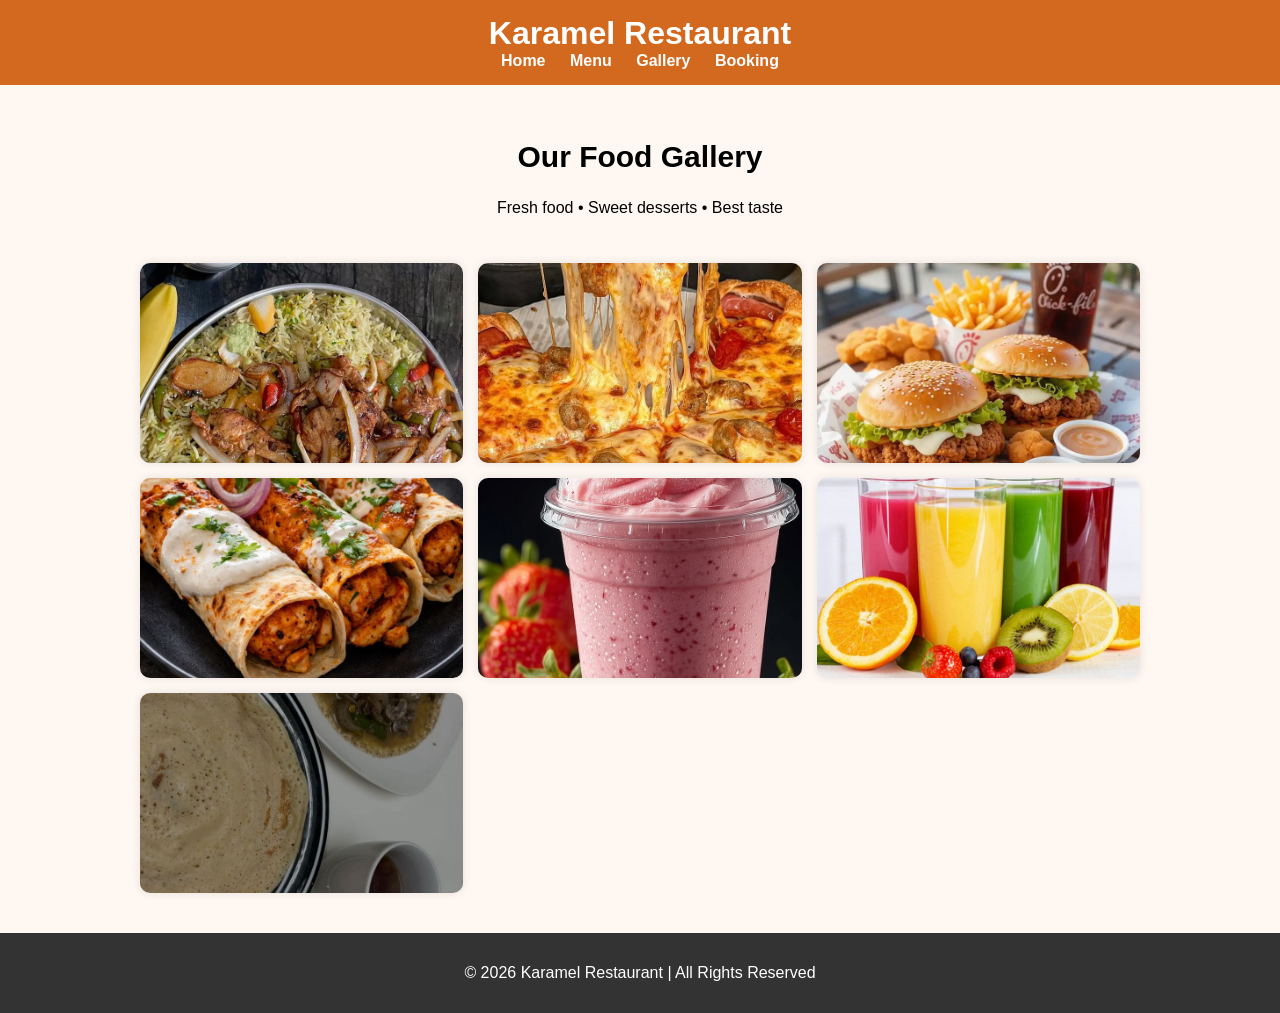
<file: gallery.html>
<!DOCTYPE html>
<html lang="en">
<head>
<meta charset="UTF-8">
<meta name="viewport" content="width=device-width, initial-scale=1.0">
<title>Karamel Restaurant | Gallery</title>

<style>
    body{
        margin:0;
        font-family: Arial, sans-serif;
        background:#fff7f2;
    }

    header{
        background:#d2691e;
        color:white;
        padding:15px;
        text-align:center;
    }

    header h1{
        margin:0;
    }

    nav a{
        color:white;
        margin:0 10px;
        text-decoration:none;
        font-weight:bold;
    }

    .hero{
        text-align:center;
        padding:30px;
    }

    .hero h2{
        font-size:30px;
    }

    /* GALLERY GRID */
    .gallery{
        width:90%;
        max-width:1000px;
        margin:auto;
        display:grid;
        grid-template-columns:repeat(3, 1fr);
        gap:15px;
        padding-bottom:40px;
    }

    .gallery img{
        width:100%;
        height:200px;
        object-fit:cover;
        border-radius:10px;
        transition:0.3s;
        box-shadow:0 0 10px rgba(0,0,0,0.1);
    }

    .gallery img:hover{
        transform:scale(1.05);
    }

    footer{
        background:#333;
        color:white;
        text-align:center;
        padding:15px;
    }

    /* RESPONSIVE */
    @media(max-width:768px){
        .gallery{
            grid-template-columns:repeat(2, 1fr);
        }
    }

    @media(max-width:500px){
        .gallery{
            grid-template-columns:1fr;
        }
    }
</style>

</head>

<body>

<header>
    <h1>Karamel  Restaurant</h1>
    <nav>
        <a href="index.html">Home</a>
        <a href="menu.html">Menu</a>
        <a href="gallery.html">Gallery</a>
        <a href="booking.html">Booking</a>
    </nav>
</header>

<div class="hero">
    <h2>Our Food Gallery</h2>
    <p>Fresh food • Sweet desserts • Best taste</p>
</div>

<div class="gallery">

    <img src="rice&meat.jpg" alt="" />
    <img src="Pizza.jpg" alt="" />
    <img src="begar.jpg" alt="" />
    <img src="shuwarno.jpg" alt="" />
    <img src="strawberry.jpg" alt="" />
    <img src="juice.jpg" alt="" />
    <img src="canjero.jpg" alt="" />

</div>

<footer>
    <p>© 2026 Karamel Restaurant | All Rights Reserved</p>
</footer>

</body>
</html>
</file>
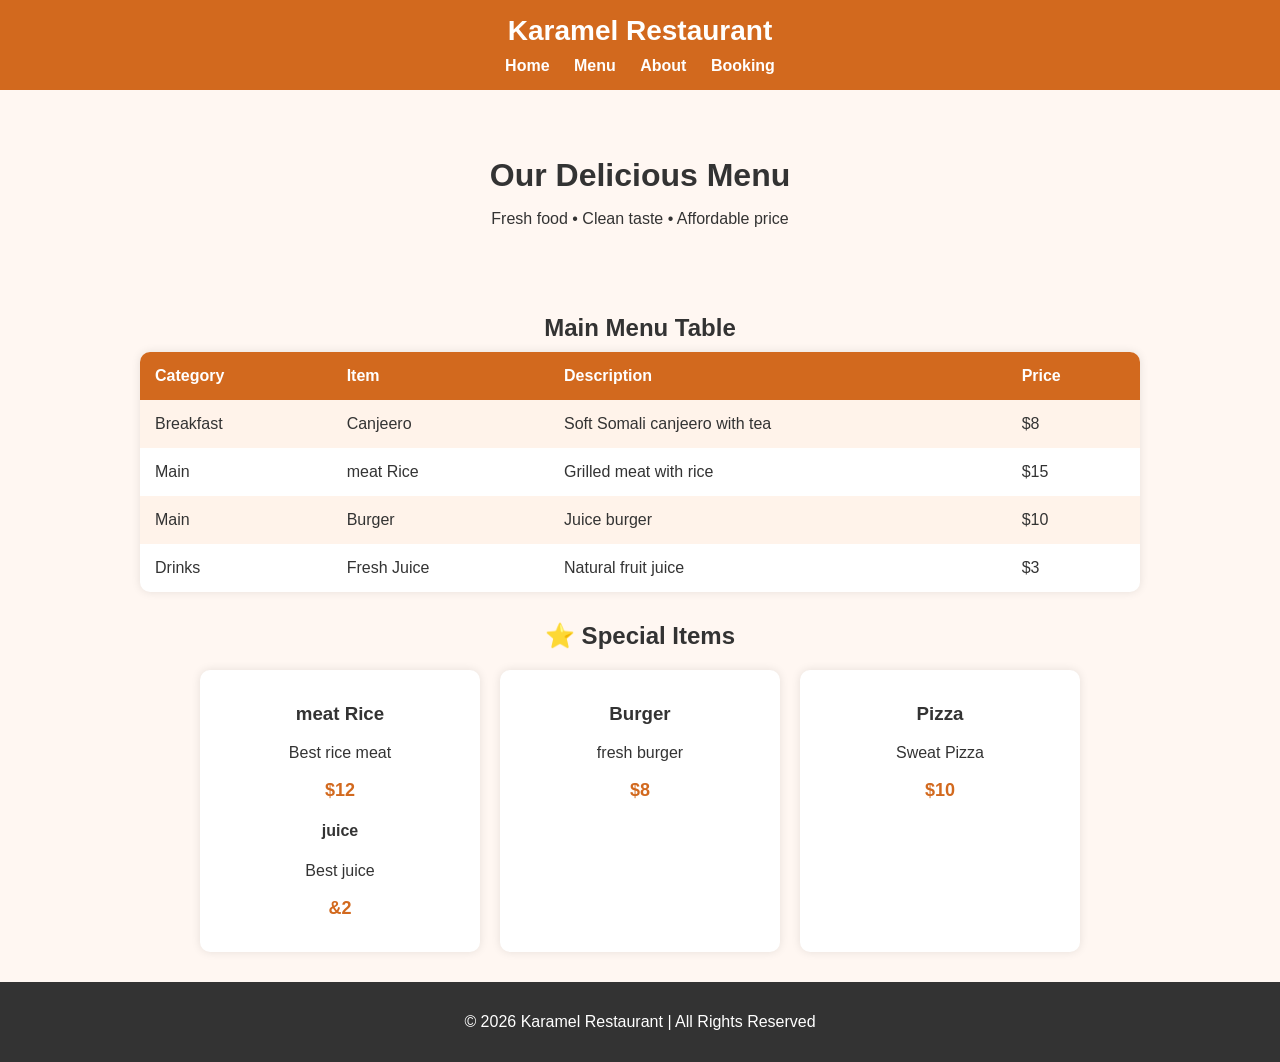
<file: menu.html>
<!DOCTYPE html>
<html lang="en">
<head>
<meta charset="UTF-8">
<meta name="viewport" content="width=device-width, initial-scale=1.0">
<title>Karamel Restaurant | Menu</title>

<style>
    body{
        margin:0;
        font-family: Arial, sans-serif;
        background:#fff7f2;
        color:#333;
    }

    header{
        background:#d2691e;
        color:white;
        padding:15px;
        text-align:center;
    }

    header h1{
        margin:0;
        font-size:28px;
    }

    nav{
        margin-top:10px;
    }

    nav a{
        color:white;
        margin:0 10px;
        text-decoration:none;
        font-weight:bold;
    }

    nav a:hover{
        text-decoration:underline;
    }

    .hero{
        text-align:center;
        padding:40px 20px;
    }

    .hero h2{
        font-size:32px;
        margin-bottom:5px;
    }

    .container{
        width:90%;
        max-width:1000px;
        margin:auto;
    }

    .section-title{
        text-align:center;
        margin:30px 0 10px;
    }

    /* TABLE STYLE */
    table{
        width:100%;
        border-collapse:collapse;
        background:white;
        box-shadow:0 0 10px rgba(0,0,0,0.1);
        border-radius:10px;
        overflow:hidden;
    }

    th, td{
        padding:15px;
        text-align:left;
    }

    th{
        background:#d2691e;
        color:white;
    }

    tr:nth-child(even){
        background:#fff3ea;
    }

    /* CARDS */
    .cards{
        display:flex;
        gap:20px;
        flex-wrap:wrap;
        justify-content:center;
        margin-top:20px;
    }

    .card{
        background:white;
        padding:15px;
        width:250px;
        border-radius:10px;
        box-shadow:0 0 10px rgba(0,0,0,0.1);
        text-align:center;
    }

    .price{
        color:#d2691e;
        font-weight:bold;
        font-size:18px;
    }

    footer{
        background:#333;
        color:white;
        text-align:center;
        padding:15px;
        margin-top:30px;
    }
</style>

</head>

<body>

<header>
    <h1>Karamel  Restaurant</h1>
    <nav>
        <a href="index.html">Home</a>
        <a href="menu.html">Menu</a>
        <a href="about.html">About</a>
        <a href="booking.html">Booking</a>
    </nav>
</header>

<div class="hero">
    <h2>Our Delicious Menu</h2>
    <p>Fresh food • Clean taste • Affordable price</p>
</div>

<div class="container">

    <h2 class="section-title"> Main Menu Table</h2>

    <table>
        <tr>
            <th>Category</th>
            <th>Item</th>
            <th>Description</th>
            <th>Price</th>
        </tr>

        <tr>
            <td>Breakfast</td>
            <td>Canjeero</td>
            <td>Soft Somali canjeero with tea</td>
            <td>$8</td>
        </tr>

        <tr>
            <td>Main</td>
            <td>meat  Rice</td>
            <td>Grilled meat with rice</td>
            <td>$15</td>
        </tr>

        <tr>
            <td>Main</td>
            <td> Burger</td>
            <td>Juice burger</td>
        
            <td>$10</td>
        </tr>

        <tr>
            <td>Drinks</td>
            <td>Fresh Juice</td>
            <td>Natural fruit juice</td>
            <td>$3</td>
        </tr>
    </table>

    <h2 class="section-title">⭐ Special Items</h2>

    <div class="cards">

        <div class="card">
            <h3>meat Rice</h3>
            <p>Best rice meat</p>
            <p class="price">$12</p>
            <h4>juice</h4>
            <p>Best juice</p>
            <p class="price">&2</p>

        </div>

        <div class="card">
            <h3>Burger</h3>
            <p>fresh burger</p>
            <p class="price">$8</p>
        </div>

        <div class="card">
            <h3>Pizza</h3>
            <p>Sweat Pizza</p>
            <p class="price">$10</p>
        </div>

    </div>

</div>

<footer>
    <p>© 2026 Karamel Restaurant | All Rights Reserved</p>
</footer>

</body>
</html>
</file>
